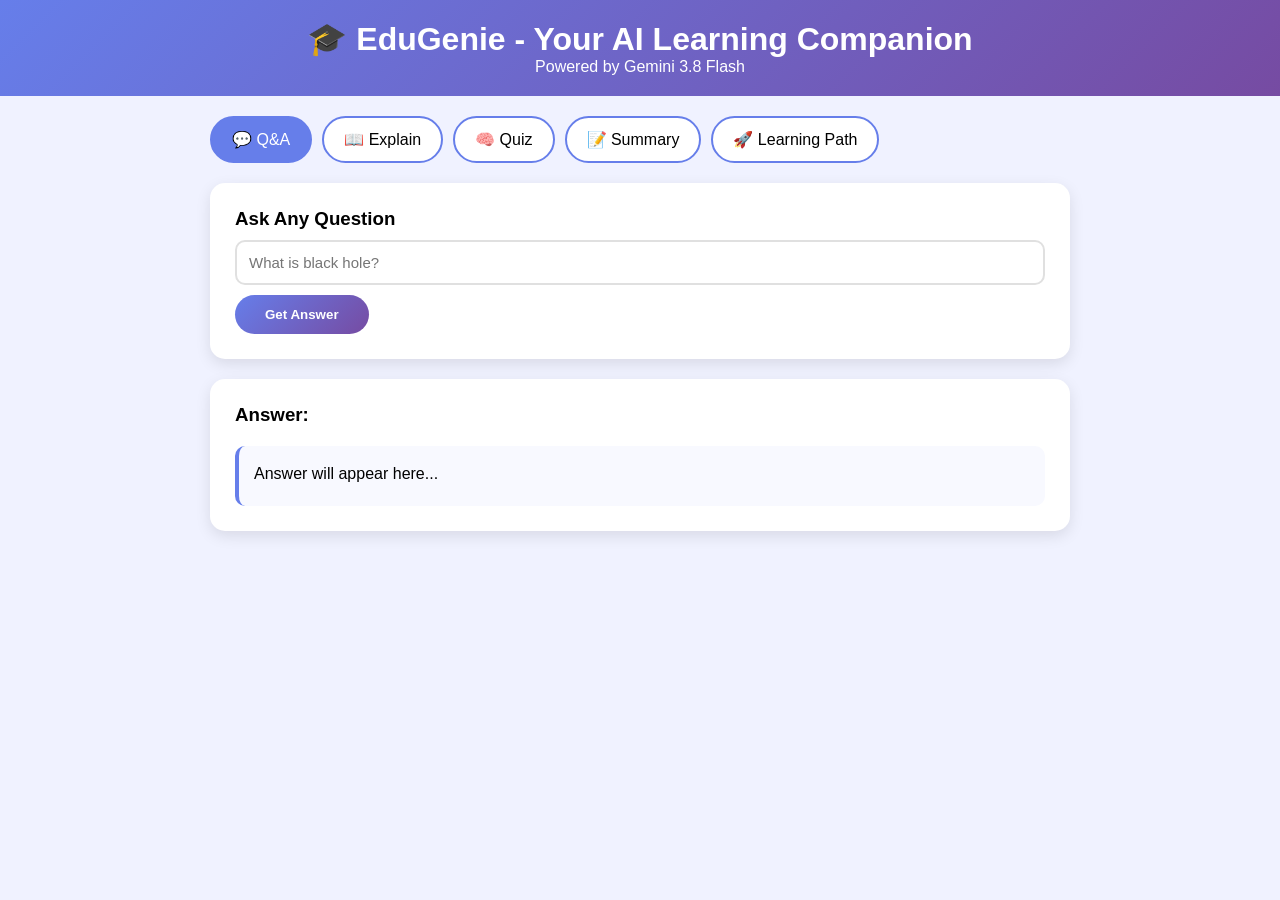
<file: templates/index.html>
<!DOCTYPE html>
<html lang="en">
<head>
<meta charset="UTF-8">
<meta name="viewport" content="width=device-width, initial-scale=1.0">
<title>EduGenie - AI Tutor</title>
<style>
*{margin:0;padding:0;box-sizing:border-box}
body{font-family:'Segoe UI',sans-serif;background:#f0f2ff;min-height:100vh}
.header{background:linear-gradient(135deg,#667eea,#764ba2);color:white;padding:20px;text-align:center}
.container{max-width:900px;margin:20px auto;padding:0 20px}
.tabs{display:flex;gap:10px;margin-bottom:20px;flex-wrap:wrap}
.tab{background:white;padding:12px 20px;border-radius:25px;cursor:pointer;border:2px solid #667eea}
.tab.active{background:#667eea;color:white}
.card{background:white;padding:25px;border-radius:15px;box-shadow:0 5px 15px rgba(0,0,0,0.1);margin-bottom:20px}
input,textarea{width:100%;padding:12px;border:2px solid #e0e0e0;border-radius:10px;margin:10px 0;font-size:15px}
button{background:linear-gradient(135deg,#667eea,#764ba2);color:white;border:none;padding:12px 30px;border-radius:25px;cursor:pointer;font-weight:bold}
button:hover{opacity:0.9}
#answer{margin-top:20px;padding:15px;background:#f8f9ff;border-radius:10px;white-space:pre-wrap;line-height:1.6;min-height:60px;border-left:4px solid #667eea}
.hidden{display:none}
</style>
</head>
<body>
<div class="header"><h1>🎓 EduGenie - Your AI Learning Companion</h1><p>Powered by Gemini 3.8 Flash</p></div>
<div class="container">
<div class="tabs">
<div class="tab active" onclick="showTab('qna')">💬 Q&A</div>
<div class="tab" onclick="showTab('explain')">📖 Explain</div>
<div class="tab" onclick="showTab('quiz')">🧠 Quiz</div>
<div class="tab" onclick="showTab('summary')">📝 Summary</div>
<div class="tab" onclick="showTab('path')">🚀 Learning Path</div>
</div>

<div id="qna" class="card">
<h3>Ask Any Question</h3>
<input id="q" placeholder="What is black hole?">
<button onclick="ask()">Get Answer</button>
</div>

<div id="explain" class="card hidden">
<h3>Explain a Topic</h3>
<input id="e" placeholder="Photosynthesis">
<button onclick="explainTopic()">Explain</button>
</div>

<div id="quiz" class="card hidden">
<h3>Generate Quiz</h3>
<input id="qu" placeholder="Topic for quiz e.g. Python">
<button onclick="genQuiz()">Generate Quiz</button>
</div>

<div id="summary" class="card hidden">
<h3>Summarize Text</h3>
<textarea id="s" rows="4" placeholder="Paste long text here..."></textarea>
<button onclick="sumText()">Summarize</button>
</div>

<div id="path" class="card hidden">
<h3>Learning Path</h3>
<input id="p" placeholder="Your goal e.g. Learn Data Science">
<button onclick="genPath()">Get Path</button>
</div>

<div class="card"><h3>Answer:</h3><div id="answer">Answer will appear here...</div></div>
</div>

<script>
function showTab(id){
 document.querySelectorAll('.card').forEach(c=>{
  if(c.id==='qna'||c.id==='explain'||c.id==='quiz'||c.id==='summary'||c.id==='path') c.classList.add('hidden')
 });
 document.getElementById(id).classList.remove('hidden');
 document.querySelectorAll('.tab').forEach(t=>t.classList.remove('active'));
 event.target.classList.add('active');
}
async function ask(){
 let fd=new FormData(); fd.append('question',document.getElementById('q').value);
 document.getElementById('answer').innerText='Thinking...';
 let r=await fetch('/ask',{method:'POST',body:fd}); let d=await r.json();
 document.getElementById('answer').innerText=d.answer;
}
async function explainTopic(){
 let fd=new FormData(); fd.append('topic',document.getElementById('e').value);
 document.getElementById('answer').innerText='Explaining...';
 let r=await fetch('/explain',{method:'POST',body:fd}); let d=await r.json();
 document.getElementById('answer').innerText=d.answer;
}
async function genQuiz(){
 let fd=new FormData(); fd.append('topic',document.getElementById('qu').value);
 document.getElementById('answer').innerText='Creating quiz...';
 let r=await fetch('/quiz',{method:'POST',body:fd}); let d=await r.json();
 document.getElementById('answer').innerText=d.answer;
}
async function sumText(){
 let fd=new FormData(); fd.append('text',document.getElementById('s').value);
 document.getElementById('answer').innerText='Summarizing...';
 let r=await fetch('/summarize',{method:'POST',body:fd}); let d=await r.json();
 document.getElementById('answer').innerText=d.answer;
}
async function genPath(){
 let fd=new FormData(); fd.append('goal',document.getElementById('p').value);
 document.getElementById('answer').innerText='Building path...';
 let r=await fetch('/learning-path',{method:'POST',body:fd}); let d=await r.json();
 document.getElementById('answer').innerText=d.answer;
}
</script>
</body>
</html>
</file>
